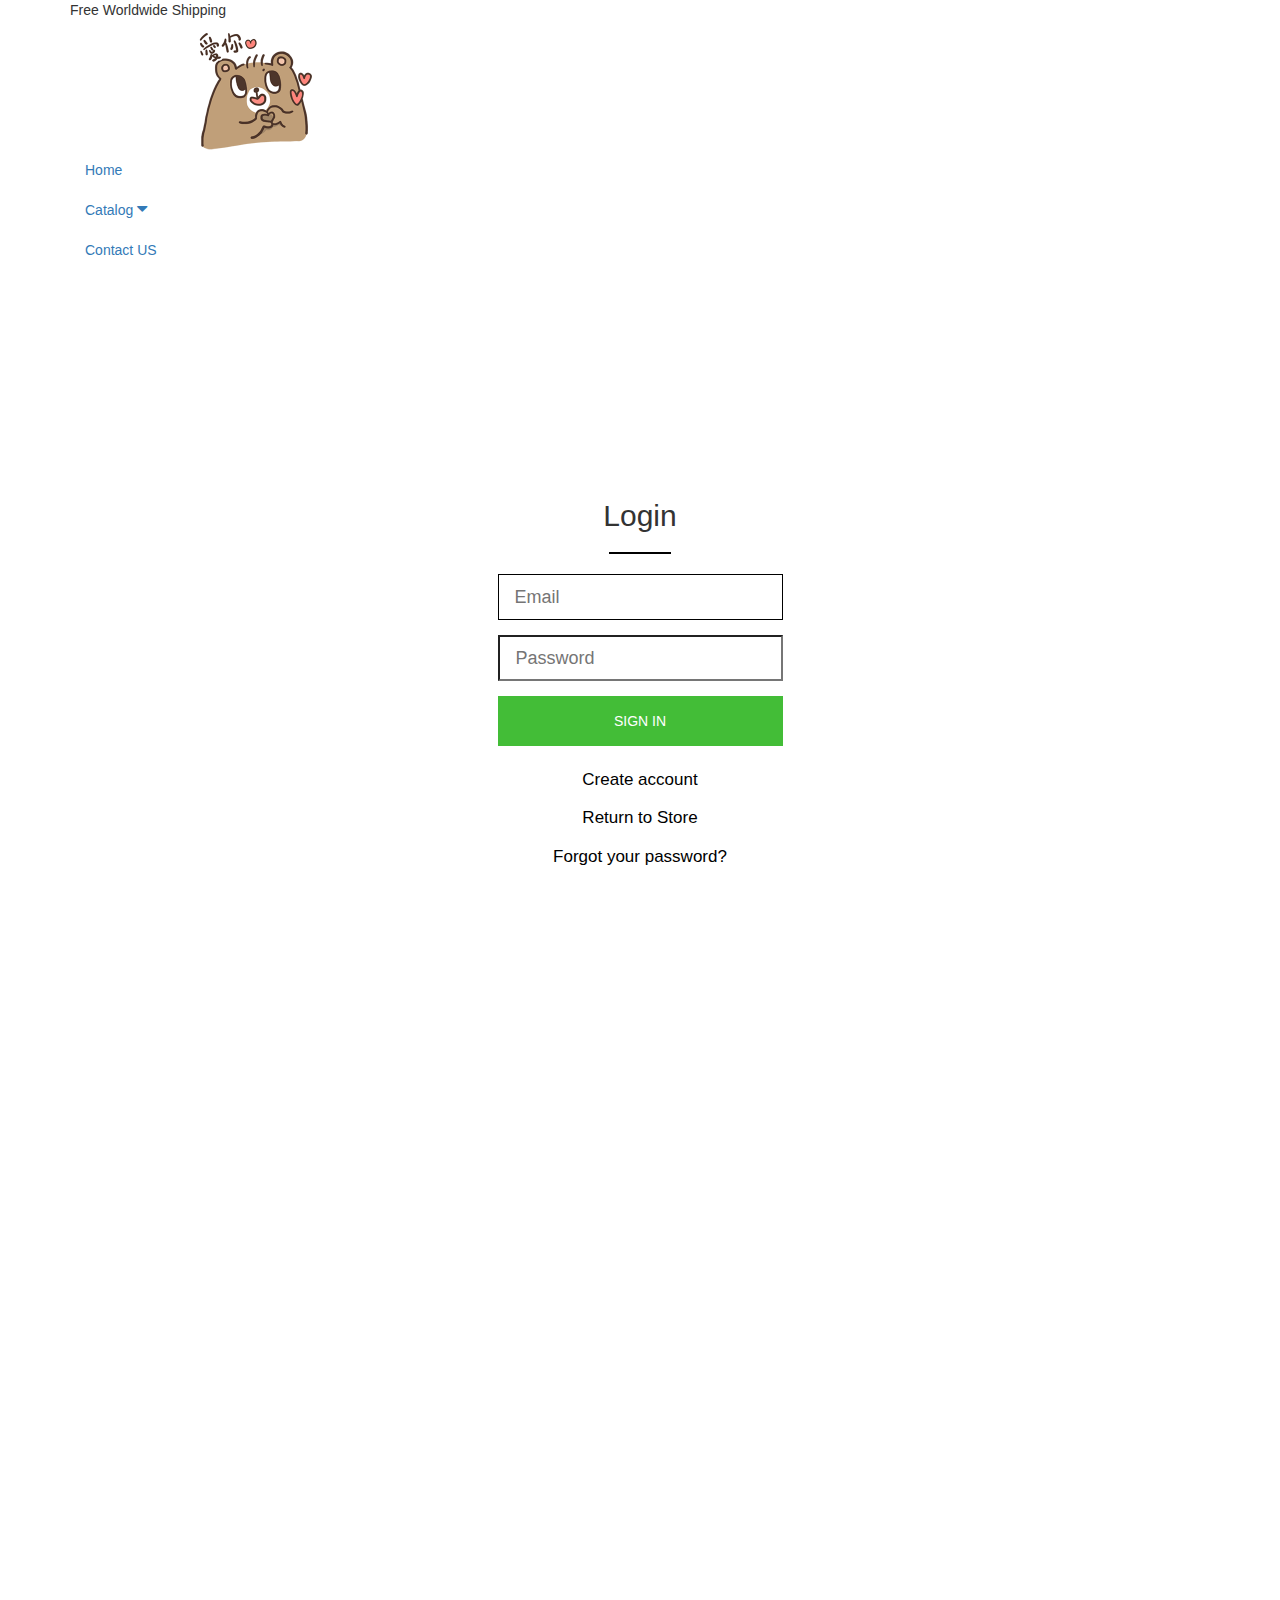
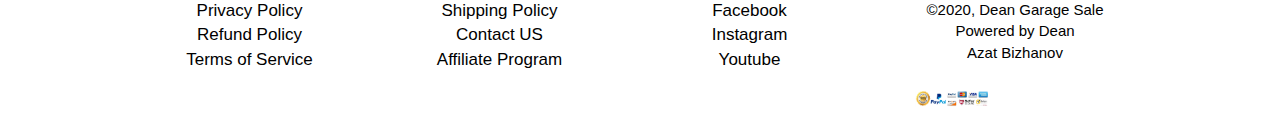
<file: login.html>
<!DOCTYPE html>
<html lang="en">
    <head>
        <meta charset='utf-8'>
        <meta name='viewport' content="width=device-width, initial-scale=1">
        <link rel="stylesheet" href="https://cdnjs.cloudflare.com/ajax/libs/font-awesome/4.7.0/css/font-awesome.min.css">
        <link rel="stylesheet" href="https://maxcdn.bootstrapcdn.com/bootstrap/3.4.1/css/bootstrap.min.css">
        <link rel="stylesheet" type="text/css" href="style.css">
        <link rel="stylesheet" href="https://cdnjs.cloudflare.com/ajax/libs/font-awesome/4.7.0/css/font-awesome.min.css">

        <script src="https://ajax.googleapis.com/ajax/libs/jquery/3.4.1/jquery.min.js"></script>
        <script src="https://maxcdn.bootstrapcdn.com/bootstrap/3.4.1/js/bootstrap.min.js"></script>
        <title> Loging Page</title>
    </head>
    <body>
        <div class="container">
            <div id ="head">
                <p>Free Worldwide Shipping</p> 
            </div>
            <div id="logo">
                <img src="logo.png" class="img-logo" alt="Logo of DGS">
            </div>
            
                <ul class="nav">
                    <li class="nav-item">
                        <a class="nav-link" href="#">Home</a>
                    </li>
                    <li class="nav-item dropdown">
                        <a class="nav-link dropdown-toggle" data-toggle="dropdown" href="#">
                            Catalog
                            <span class="fa fa-caret-down" ></span>
                        </a>
                            <div class="dropdown-menu">
                                <a class="dropdown-item" href="#">Pet accessories</a>
                                <a class="dropdown-item" href="#">Gadgets  section</a>
                                <a class="dropdown-item" href="#">Art and Jewelry</a>
                                <a class="dropdown-item" href="#">Camping Section</a>
                                <a class="dropdown-item" href="#">Sport Section</a>
                                <a class="dropdown-item" href="#">Home Appliances</a>
                                <a class="dropdown-item" href="#">Accessories section</a>
                                <a class="dropdown-item" href="#">Gamers section</a>
                                <a class="dropwdown-item" href="#">Health Section</a>
                            </div>    
                    </li>
                    <li class="nav-item">
                        <a href="#" class="nav-link">Contact US</a>
                    </li>
                    <li class="nav-item">
                        <a href="#" class="nav-link">
                            <svg class="bi bi-person-fill" width="1.5em" height="1.5em" viewBox="0 0 16 16" fill="currentColor" xmlns="http://www.w3.org/2000/svg">
                            <path fill-rule="evenodd" d="M3 14s-1 0-1-1 1-4 6-4 6 3 6 4-1 1-1 1H3zm5-6a3 3 0 100-6 3 3 0 000 6z" clip-rule="evenodd"/>
                          </svg></a>
                    </li>
                    <li class="nav-item">
                        <a href="#" class="nav-link">
                            <svg class="bi bi-search" width="1.3em" height="1.3em" viewBox="0 0 16 16" fill="currentColor" xmlns="http://www.w3.org/2000/svg">
                                <path fill-rule="evenodd" d="M10.442 10.442a1 1 0 011.415 0l3.85 3.85a1 1 0 01-1.414 1.415l-3.85-3.85a1 1 0 010-1.415z" clip-rule="evenodd"/>
                                <path fill-rule="evenodd" d="M6.5 12a5.5 5.5 0 100-11 5.5 5.5 0 000 11zM13 6.5a6.5 6.5 0 11-13 0 6.5 6.5 0 0113 0z" clip-rule="evenodd"/>
                              </svg>
                        </a>
                    </li>
                    <li class="nav-item">
                        <a href="#" class="nav-link">
                            <span class="fa fa-shopping-cart"></span>
                        </a>
                    </li>
                </ul>
            

            <form action="/action_page.php"> <!--Login form-->
                <h2>Login</h2>
                <hr class="hrline">
                <div class="form-group">
                    <input type="email" class="form-email input-lg" id="email" placeholder="Email">
                </div>
                <div class=form-group>
                    <input type="password" class="form-password input-lg" id="password" placeholder = "Password">
                </div>
                <div class="form-group">
                    <button type="button" class="btn btn-default btn-primary">SIGN IN
                    </button>    
                </div>  
                <div class="form-font">
                    <a href="#" class="btn stretched-link">Create account</a><br>
                    <a href="#" class="btn stretched-link">Return to Store</a><br>
                    <a href="#" class="btn stretched-link">Forgot your password?</a>
                </div>
            </form>

            <!--fooooterr-->
            <footer class="page-footer font-small indigo">
                <div class="container text-center text-md-left">
                    <div class="row">
                        <div class="col-md-3 mx-auto">
                            <ul class="list-unstyled">
                                <li>
                                    <a href="#!">Privacy Policy</a>
                                </li>
                                <li>
                                    <a href="#!">Refund Policy</a>
                                </li>
                                <li>
                                    <a href="#!">Terms of Service</a>
                                </li>
                            </ul>
                        </div>    
                    </div>
                    <div class="row">
                        <div class="col-md-3 mx-auto">
                            <ul class="list-unstyled">
                                <li>
                                    <a href="#">Shipping Policy</a>
                                </li>
                                <li>
                                    <a href="#">Contact US</a>
                                </li>
                                <li>
                                    <a href="#">Affiliate Program</a>
                                </li>
                            </ul>
                        </div>
                    </div>
                    <div class="row">
                        <div class="col-md-3 mx-auto">
                            <ul class="list-unstyled">
                                <li>
                                    <a href="#">Facebook</a>
                                </li>
                                <li>
                                    <a href="#">Instagram</a>
                                </li>
                                <li>
                                    <a href="#">Youtube</a>
                                </li>
                            </ul>
                        </div>
                    </div> 
                    <div class="row">
                        <div class="col-md-3 mx-auto">
                            <p><span>&#169</span>2020, Dean Garage Sale<br>
                            Powered by Dean <br/>Azat Bizhanov</p>  
                        </div>
                    </div> 
                    <div class="row">
                        <div class="payicon">
                            <img src="secure.png" alt="cards">
                        </div>    
                    </div>    
                </div>

            </footer>
            <!--end foooter-->
        </div>
    </body>
</html>
</file>
<file: style.css>
body{
    position: relative;
    min-height: 100%;
    height:100%;
    margin:0;
    padding:0;
}
body .backImg img{
    filter: blur(0.2px);
    -webkit-filter:blur(0.2px);
     position: absolute; 
    /* width:100%; 
     height:auto;*/
     width:1280px;
    height:843px;
     margin:0px;
     z-index: -2;
}
#square{
    width:1280px;
    height:843px;
    z-index:-1;
    
}
body .backImg #square{
    position:absolute;
    background-color:dodgerblue;
    opacity: 28%;
    margin:0px;
}
#logo img{
    position: relative;
    width:120px;
    height:120px;
    left:125px;
}
.top-sign{
    font-size: 17px;
    font-weight:700px;
    background-color: black;
    color:white;
    text-align: center;
    letter-spacing: 1.5px;
    margin:0px;   
    padding:10px 30px;  
}
img a.img-logo{
    width:100px;
    height:100px;
    
}
/* title of the store*/
.frontStoreName h4{
    color: white;
    font-family:Quicksand, sans-serif;
    font-size:18px;
    position: relative;
    display: block;
    letter-spacing: 1.5px;
    height:100%;
    width: 100%;
    top:191px;
    text-shadow: 1px 1px 1px rgb(0, 0, 0);
    text-align:center;
}
.frontStoreName h1{
    color:white;
    font-size: 60px;
    text-align:center;
    top:200px;
    position: relative;
    display: block;
    letter-spacing: 1px;
    font-family: Quicksand, sans-serif;
    text-shadow: 1px 1px 1px rgb(0, 0, 0);
}
/* end title of the store*/
.wrapper{
    width:70%;
    text-align: left;
    margin:0px 200px 0px 200px;
    padding: 0px 120px 0px 120px;
    font-size:17px;
}
.wrapper h2{
    text-align: center;
    margin:0;
}
.container .form-font .btn{
    color: black;
    margin:0;
}

/* menu navigation*/
.navMain li{
    display: inline;
    position: relative;
    float:left;
    left:30%;
    margin:0px;
    bottom:50px;
}
.navMain li a{
    display: block;
    padding: 8px;
    background-color:transparent;
    font-size: 20px;
    text-transform: uppercase;
    color:white;   
    font-weight: 700;
    text-shadow: 2px 2px black;
    letter-spacing: 2px;
    font-family: Roboto, sans-serif;
}
.navMain li a:hover{
    font-size:25px;
    color:white;
    text-shadow: 2px 2px black;   
}
.dropdown-menu .dropdown-item{
    color:black;
    text-shadow: none;
}
.dropdown-menu .dropdown-item:hover{
    color:black;
    text-shadow:none;
    letter-spacing: 1px;
    background-color: white;
    
}
#dropnav li{
    display:none;
}
.fa{
    font-size:1.3em !important;
}
.bi-person-fill{
    color:white;
}
.bi-search{
    color:white;
}
.fa-shopping-cart{
    color:white;
}
/* End menu navigation*/

/*.nav li{
    display: inline;
    position: relative;
    float:left;
    left:60%;
    margin:0px;
    bottom:50px;
}
.nav li a{
    display: block;
    padding: 8px;
    background-color:transparent;
    font-size: 13px;
    text-transform: uppercase;
    color:black;
    font-weight: bold;
    font-family: Roboto, sans-serif;
}*/


.btn-primary{
    color:white;
    background-color:#43bd37;
    width: 25%;
    height:50px;
    border:0px solid white;
    border-radius: 0px;
    font-family:Roboto, sans-serif;
    font-style: normal;
}
.btn-primary:hover{
    background-color: chartreuse;
    color:black;    
    font-weight: bold;
}
.stretched-link{
    font-size: 17px;
}
.form-font {
    text-align: center;
}

body form{
    text-align: center;
    position:relative;
    top:100px;
}
body form h2{
    text-align: center;
    position:relative;
    margin:auto 0px auto 0;
    font-family: Quicksand,sans-serif;
}

hr.hrline{
    width:60px; 
    border: 0.5px solid black;    
}
.form-group .form-email{
    border:1px solid black;
}
.input-lg{
    border-radius: 0px;
    width: 25%;
}

/*foooter*/
footer{
    position: relative;
    float:left;
    top:800px;
    width:100%;   
    height:150px;
    background-color: white;
    bottom:0;
}
.stick-Bottom{    
    position: absolute;
    float:left;
    width:100%;   
    height:150px;
    background-color: white;
    bottom:0;
}
footer .row{
    float:left;
    position:relative;
    width:280px;
}
.col-md-3{
    width:200px;
    padding:18px 54px 18px 54px;
    margin:5px 18px 0px 18px; 
    position:relative;
}
.col-md-3 p{
    color:black;
    font-size: 15px;
    width: 246px;
}
.list-unstyled li{
    width:215px;
}
.list-unstyled li a{
    font-size: 17px;
    color:black;
}
.payicon img{
    position: relative;
    float:right;
    right:112px;
    width:26%;
    height:20%;
}
.passParag{
    font-family:Quicksand,sans-serif;
    font-size:20px;
}
.formTitle{
    font-family:Quicksand,sans-serif;   
    font-size:35px;
    font-weight:bold;
}
/* Social media buttons*/
.fa-youtube-play{
    color:red;
}
.fa-instagram{
    color:darkred;
}
.fa-facebook{
    color:darkblue;
}
</file>
